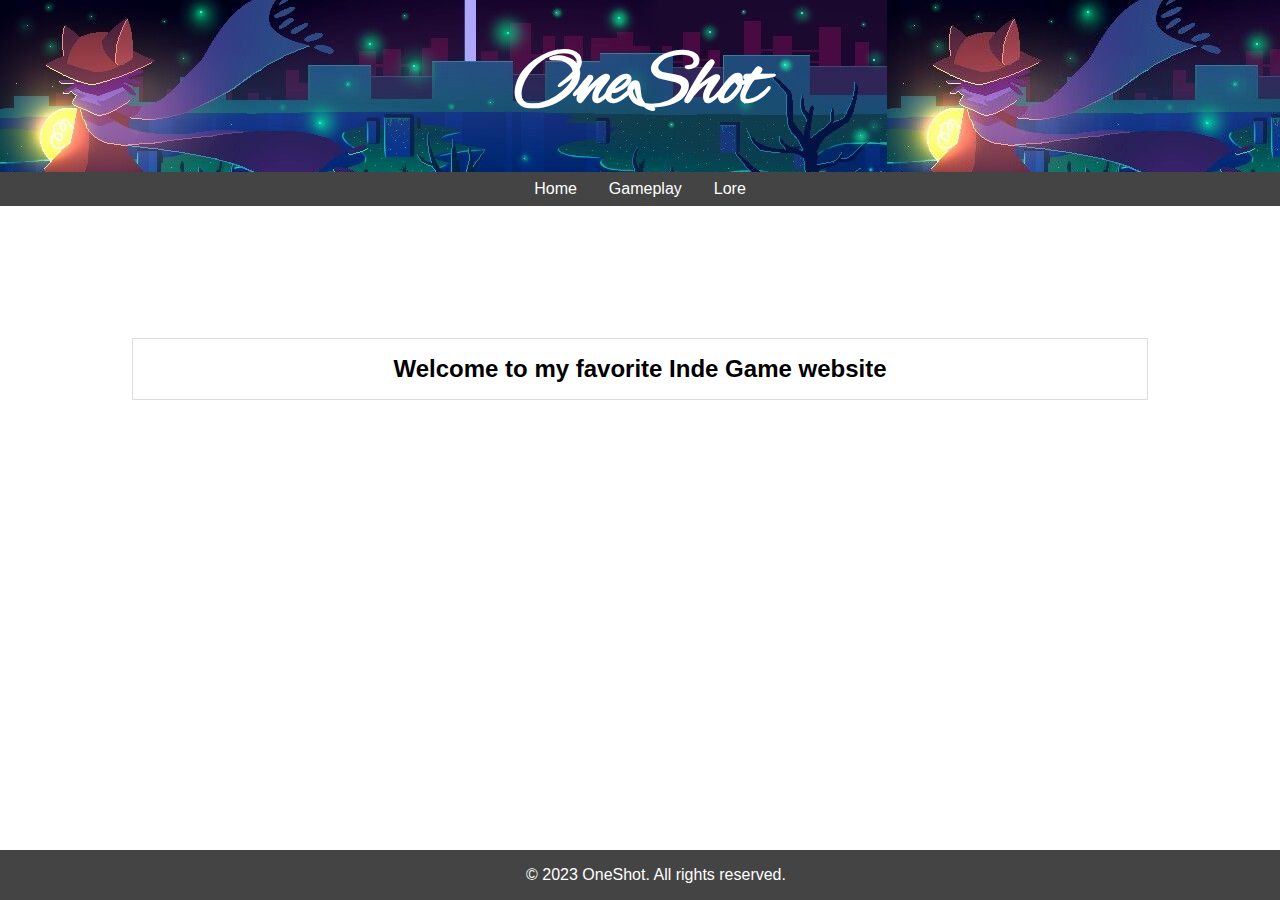
<file: index.html>
<!DOCTYPE html>
<html lang="en">
<head>
    <meta charset="UTF-8">
    <meta name="viewport" content="width=device-width, initial-scale=1.0">
    <link rel="stylesheet" href="index.css">
    <link rel="stylesheet" href="https://fonts.googleapis.com/css?family=Alex+Brush">
    <title>OneShot</title>
</head>
<body>
    <header>
        <h1 class="title">OneShot</h1>
    </header>
    <nav>
        <ul>
            <li><a href="index.html">Home</a></li>
            <li><a href="gameplay.html">Gameplay</a></li>
            <li><a href="lore.html">Lore</a></li>
        </ul>
    </nav>
    <main>
        <section class="block">
            <h2 class="About">Welcome to my favorite Inde Game website</h2>            
        </section>
    </main>
    <footer>
        <p>&copy; 2023 OneShot. All rights reserved.</p>
    </footer>
</body>
</html>
</file>
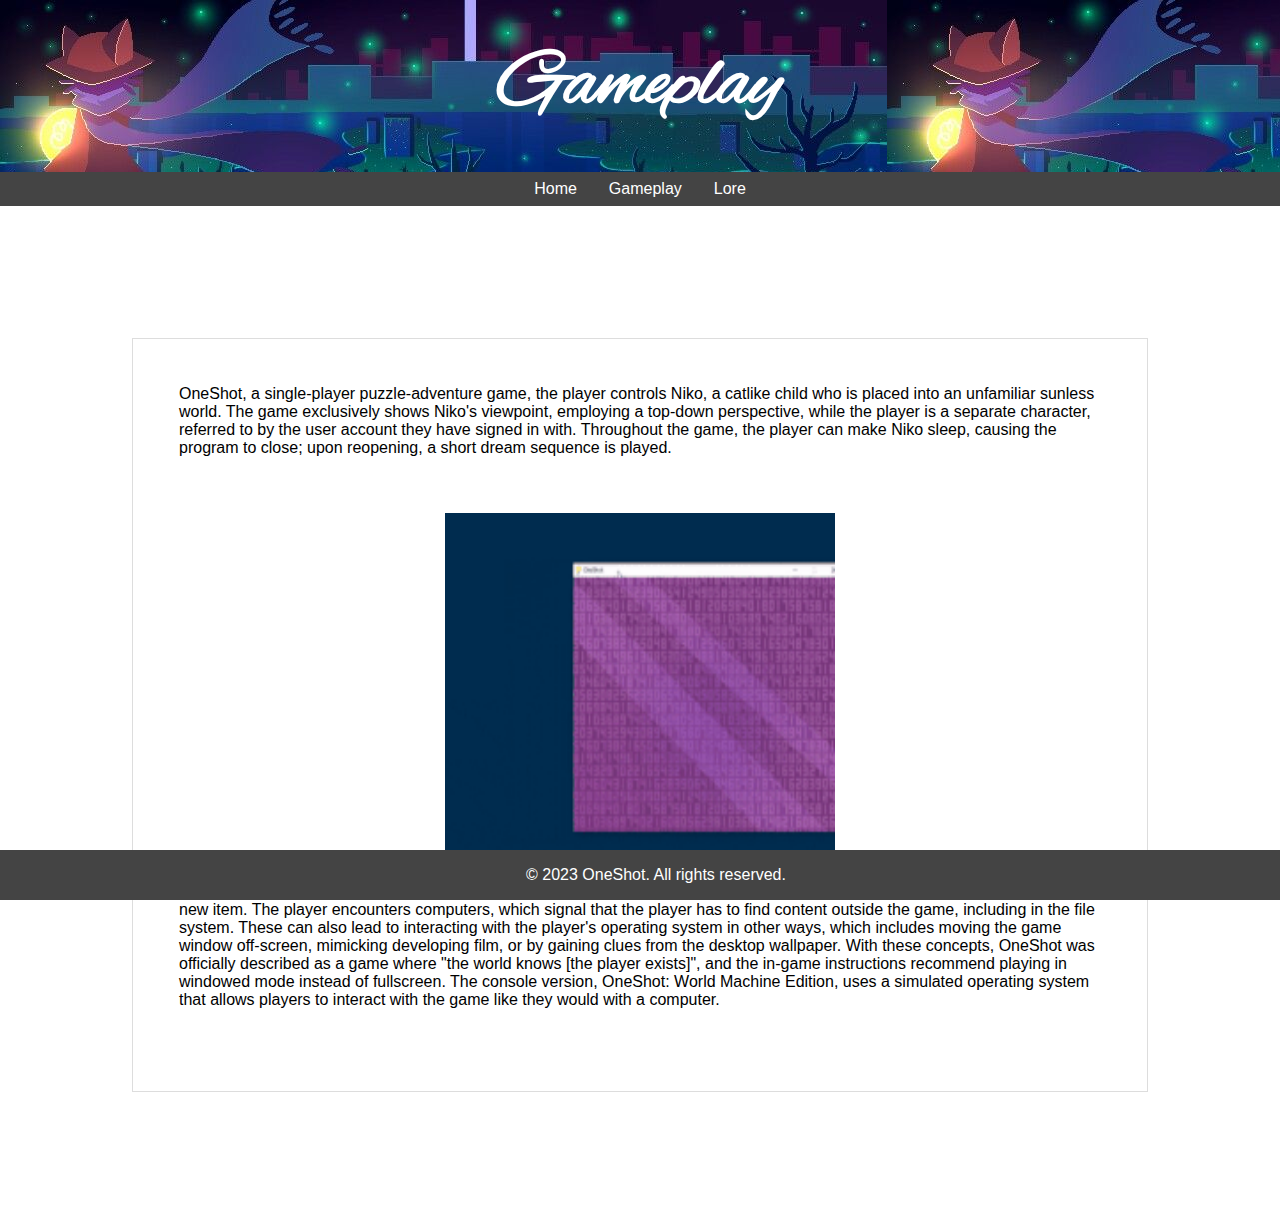
<file: gameplay.html>
<!DOCTYPE html>
<html lang="en">
<head>
    <meta charset="UTF-8">
    <meta name="viewport" content="width=device-width, initial-scale=1.0">
    <link rel="stylesheet" href="index.css">
    <link rel="stylesheet" href="https://fonts.googleapis.com/css?family=Alex+Brush">
    <title>OneShot</title>
</head>
<body>


    <header>
        <h1 class="title">Gameplay</h1>
    </header>
    <nav>
        <ul>
            <li><a href="index.html">Home</a></li>
            <li><a href="gameplay.html">Gameplay</a></li>
            <li><a href="lore.html">Lore</a></li>
        </ul>
    </nav>
        <main>
            <section>
              <div class="grid-container">
                    
                       <div class="grid-item">
                                                  <p>OneShot, a single-player puzzle-adventure game, the player controls Niko, a catlike child who is placed into an unfamiliar sunless world. The game
                                                  exclusively shows Niko's viewpoint, employing a top-down perspective, while the player is a separate character, referred to by the user account they have signed in with. Throughout the game, the player can make Niko sleep, causing the program to close; upon reopening, a short dream sequence is played. </p>

                                                  <br></br>

                                       <div class="center"><img src="./pic/oneshot.gif" width="390px" height="350x"> </div>

                                                  <p>The gameplay is composed of puzzles involving items. The player may use items at specific locations or combine them to create a new item. The player encounters computers, which signal that the player has to find content outside the game, including in the file system. These can also lead to interacting with the player's operating system in other ways, which includes moving the game window off-screen, mimicking developing film, or by gaining clues from the desktop wallpaper. With these concepts, OneShot was officially described as a game where "the world knows [the player exists]", and the in-game instructions recommend playing in windowed mode instead of fullscreen. The console version, OneShot: World Machine Edition, uses a simulated operating system that allows players to interact with the game like they would with a computer.
                                                 </p>

                                                 <br></br>
   
            </div>
        
        </main>
    <footer>
        <p>&copy; 2023 OneShot. All rights reserved.</p>
    </footer>
</body>
</html>
</file>
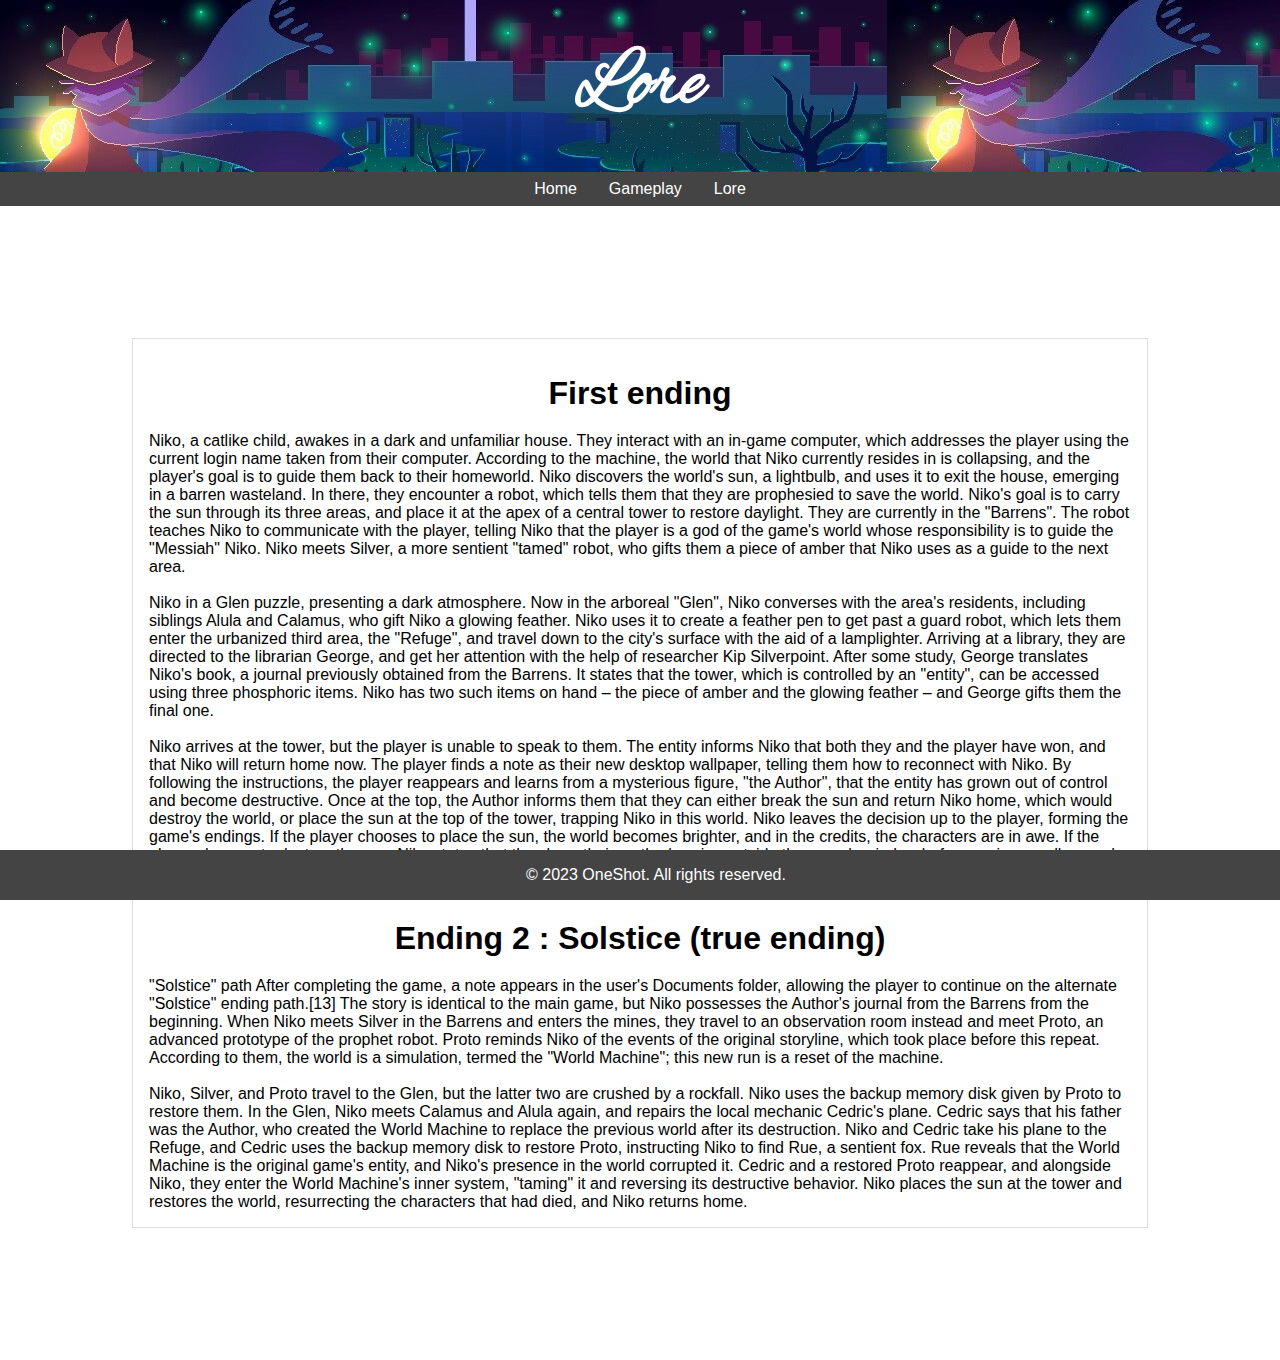
<file: lore.html>
<!DOCTYPE html>
<html lang="en">
<head>
    <meta charset="UTF-8">
    <meta name="viewport" content="width=device-width, initial-scale=1.0">
    <link rel="stylesheet" href="index.css">
    <link rel="stylesheet" href="https://fonts.googleapis.com/css?family=Alex+Brush">
    <title>OneShot</title>
</head>
<body>
    <header>
        <h1 class="title">Lore</h1>
    </header>
    <nav>
        <ul>
            <li><a href="index.html">Home</a></li>
            <li><a href="gameplay.html">Gameplay</a></li>
            <li><a href="lore.html">Lore</a></li>
        </ul>
    </nav>
        <main>
            <section class="block">

                    <h1> First ending</h1>
                
                <p>Niko, a catlike child, awakes in a dark and unfamiliar house. They interact with an in-game computer, which addresses the player using the current login name taken from their computer. According to the machine, the world that Niko currently resides in is collapsing, and the player's goal is to guide them back to their homeworld. Niko discovers the world's sun, a lightbulb, and uses it to exit the house, emerging in a barren wasteland. In there, they encounter a robot, which tells them that they are prophesied to save the world. Niko's goal is to carry the sun through its three areas, and place it at the apex of a central tower to restore daylight. They are currently in the "Barrens". The robot teaches Niko to communicate with the player, telling Niko that the player is a god of the game's world whose responsibility is to guide the "Messiah" Niko. Niko meets Silver, a more sentient "tamed" robot, who gifts them a piece of amber that Niko uses as a guide to the next area.

                    <br></br>


                Niko in a Glen puzzle, presenting a dark atmosphere.
                Now in the arboreal "Glen", Niko converses with the area's residents, including siblings Alula and Calamus, who gift Niko a glowing feather. Niko uses it to create a feather pen to get past a guard robot, which lets them enter the urbanized third area, the "Refuge", and travel down to the city's surface with the aid of a lamplighter. Arriving at a library, they are directed to the librarian George, and get her attention with the help of researcher Kip Silverpoint. After some study, George translates Niko's book, a journal previously obtained from the Barrens. It states that the tower, which is controlled by an "entity", can be accessed using three phosphoric items. Niko has two such items on hand – the piece of amber and the glowing feather – and George gifts them the final one.

                <br></br>

                Niko arrives at the tower, but the player is unable to speak to them. The entity informs Niko that both they and the player have won, and that Niko will return home now. The player finds a note as their new desktop wallpaper, telling them how to reconnect with Niko. By following the instructions, the player reappears and learns from a mysterious figure, "the Author", that the entity has grown out of control and become destructive. Once at the top, the Author informs them that they can either break the sun and return Niko home, which would destroy the world, or place the sun at the top of the tower, trapping Niko in this world. Niko leaves the decision up to the player, forming the game's endings. If the player chooses to place the sun, the world becomes brighter, and in the credits, the characters are in awe. If the player chooses to destroy the sun, Niko states that they hear their mother's voice outside the game's window before saying goodbye and walking offscreen.

                <br></br>

                <h1>Ending 2 : Solstice (true ending)</h1>

                "Solstice" path
                After completing the game, a note appears in the user's Documents folder, allowing the player to continue on the alternate "Solstice" ending path.[13] The story is identical to the main game, but Niko possesses the Author's journal from the Barrens from the beginning. When Niko meets Silver in the Barrens and enters the mines, they travel to an observation room instead and meet Proto, an advanced prototype of the prophet robot. Proto reminds Niko of the events of the original storyline, which took place before this repeat. According to them, the world is a simulation, termed the "World Machine"; this new run is a reset of the machine.

                <br></br>

                Niko, Silver, and Proto travel to the Glen, but the latter two are crushed by a rockfall. Niko uses the backup memory disk given by Proto to restore them. In the Glen, Niko meets Calamus and Alula again, and repairs the local mechanic Cedric's plane. Cedric says that his father was the Author, who created the World Machine to replace the previous world after its destruction. Niko and Cedric take his plane to the Refuge, and Cedric uses the backup memory disk to restore Proto, instructing Niko to find Rue, a sentient fox. Rue reveals that the World Machine is the original game's entity, and Niko's presence in the world corrupted it. Cedric and a restored Proto reappear, and alongside Niko, they enter the World Machine's inner system, "taming" it and reversing its destructive behavior. Niko places the sun at the tower and restores the world, resurrecting the characters that had died, and Niko returns home.

                </p>

            </section>
        
        </main>
    <footer>
        <p>&copy; 2023 OneShot. All rights reserved.</p>
    </footer>
</body>
</html>
</file>
<file: index.css>
/* Reset some default browser styles */
body, h1, h2, h3, p, ul, li {
    margin: 0;
    padding: 0;
}

/* Basic styling */
body {
    font-family: Arial, sans-serif;
}

header {
    background-image: url('./pic/banner.jpg');
    color: white;
    text-align: center;
    padding: 1rem;
}

nav ul {
    list-style: none;
    display: flex;
    justify-content: center;
    background-color: #444;
    padding: 0.5rem 0;
    
}

nav li {
    margin: 0 1rem;
}

nav a {
    text-decoration: none;
    color: white;
}

main {
    padding: 2rem;
}

section {
    border: 1px solid #ddd;
    padding: 1rem;
    margin: 100px;

}

footer {
    text-align: center;
    padding: 1rem;
    background-color: #444;
    color: white;
    position: fixed;
    bottom: 0;
    width: 100%;
}

.About {

    display: flex;
    text-align: center;
    justify-content: center;
}

.title {

    font-family: 'Alex Brush';
    font-size: 80px;
}


.margin {

    margin: auto;
}

.grid-container {

    display: grid;
    grid-template-columns: 1 3;
    padding: 10px;

}

.grid-item {

    padding: 20px;
    text-align: left;
    margin: auto;

}

.center {

    display: flex;
    justify-content: center;
    padding: 20px;
}

h1 {

    display: flex;
    justify-content: center;
    padding: 20px;
}
</file>
